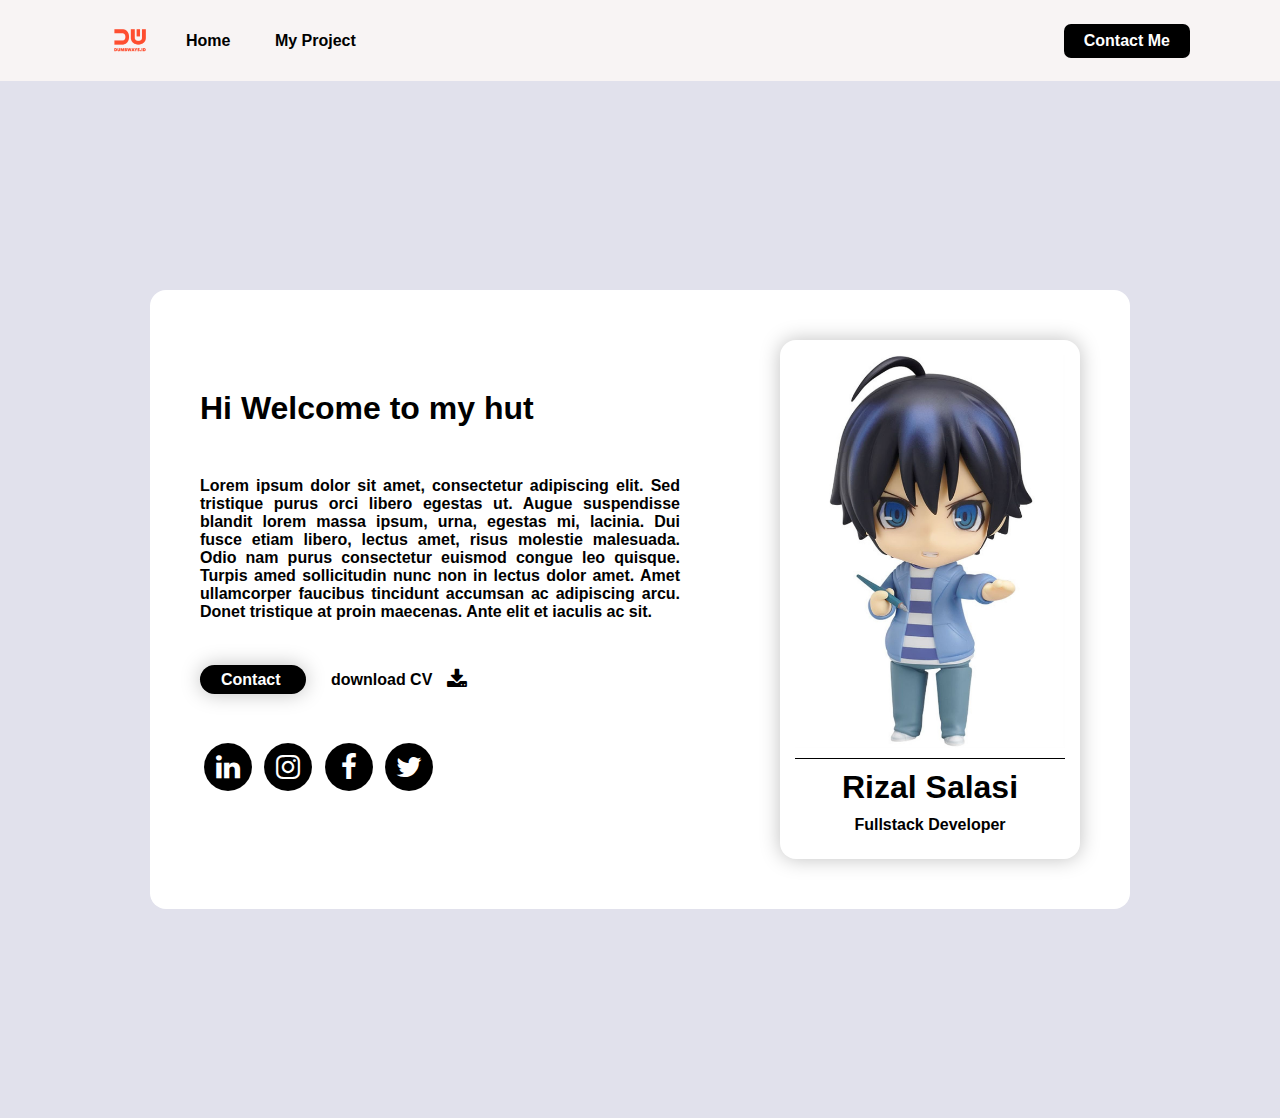
<file: index.html>
<html>
    <head>
        <title>Day 1 - Creating Card</title>
        <link rel="stylesheet" href="https://cdnjs.cloudflare.com/ajax/libs/font-awesome/4.7.0/css/font-awesome.min.css">
        <link rel="stylesheet" href="assets/css/style.css">
    </head>
    <body style="font-weight: bold;">
        <nav>
            <div class="item-left">
                    <a href="index.html" class="imgLogo">
                        <img src="assets/images/logoBrand.png" alt="logoBrand"/>
                    </a>
                <ul>
                    <li>
                        <a href="index.html">Home</a>
                    </li>
                    <li>
                        <a href="#">My Project</a>
                    </li>
                </ul>
            </div>
            <div class="item-right">
                <a href="contact-form.html">Contact Me</a>
            </div>
        </nav>
        <!-- Card Profile -->
        <div class="personal">
            <div class="card">
                <div class="left">
                    <div>
                        <h1 style="text-align: left;">Hi Welcome to my hut </h1>
                        <p>Lorem ipsum dolor sit amet, consectetur adipiscing elit. Sed tristique purus orci libero egestas ut.
                            Augue suspendisse blandit lorem massa ipsum, urna, egestas mi, lacinia. Dui fusce etiam libero,
                            lectus amet, risus molestie malesuada. Odio nam purus consectetur euismod congue leo quisque.
                            Turpis amed sollicitudin nunc non in lectus dolor amet. Amet ullamcorper faucibus tincidunt accumsan
                            ac adipiscing arcu. Donet tristique at proin maecenas. Ante elit et iaculis ac sit.
                        </p>
                    </div>
                    <div class="my-link">
                        <span>
                            <span class="contact">
                                Contact
                            </span>
                            <span class="my-cv">download CV
                                <a href="#">
                                    <i style="color: black; margin-left: 10px;" class="fa fa-download fa-lg"></i>
                                </a>
                            </span>
                        </span>
                    </div>
                    <div>
                        <span class="sosmed-list">
                            <a href="https://www.linkedin.com/in/rizal-salasi-9a8459118/" 
                                class="fa-stack fa-lg fa-fw">
                                <i class="fa fa-circle fa-stack-2x"></i>
                                <i class="fa fa-linkedin fa-stack-1x fa-inverse"></i>
                            </a>
                            <a href="https://www.instagram.com/rizalsalasi/" 
                                class="fa-stack fa-lg fa-fw">
                                <i class="fa fa-circle fa-stack-2x"></i>
                                <i class="fa fa-instagram fa-stack-1x fa-inverse"></i>
                            </a>
                            <a href="https://www.facebook.com/buat.choppa/" 
                                class="fa-stack fa-lg fa-fw">
                                <i class="fa fa-circle fa-stack-2x"></i>
                                <i class="fa fa-facebook fa-stack-1x fa-inverse"></i>
                            </a>
                            <a href="https://twitter.com/SalasiRizal" 
                                class="fa-stack fa-lg fa-fw">
                                <i class="fa fa-circle fa-stack-2x"></i>
                                <i class="fa fa-twitter fa-stack-1x fa-inverse"></i>
                            </a>
                        </span>
                    </div>
                </div>                
                <div class="right">
                    <div class="profile-card">
                        <div class="image">
                            <img src="assets/images/image.jpg" alt="my profile"/>
                        </div>
                        <div class="header">
                            <h1>Rizal Salasi</h1>
                        </div>
                        <div class="content">
                            <p>Fullstack Developer</p>
                        </div>
                    </div>
                </div>
            </div>
        </div>
    </body>
</html>
</file>
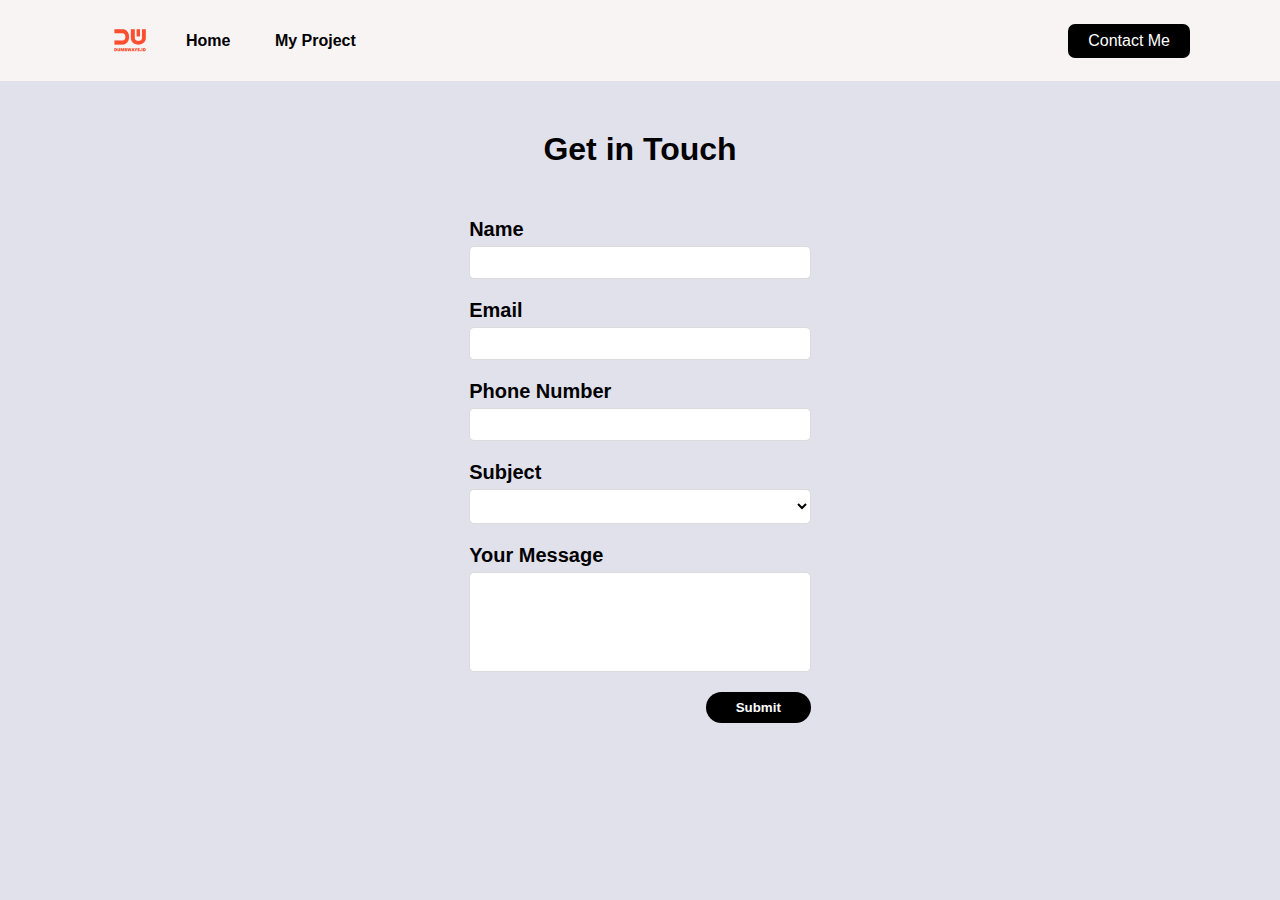
<file: contact-form.html>
<html>
    <head>
        <title>contact-form</title>
        <link rel="stylesheet" href="assets/css/style.css">
    </head>

    <body>
        <nav>
            <div class="item-left">
                    <a href="index.html" class="imgLogo">
                        <img src="assets/images/logoBrand.png" alt="logoBrand"/>
                    </a>
                <ul>
                    <li>
                        <a href="index.html">Home</a>
                    </li>
                    <li>
                        <a href="#">My Project</a>
                    </li>
                </ul>
            </div>
            <div class="item-right">
                <a href="contact-form.html">Contact Me</a>
            </div>
        </nav>
        <center>
            <div class="form-contract">   
                <div class="form-container">
                    <form>
                        <h1>Get in Touch</h1>
                        <div>
                            <label for="name">Name</label>
                            <input type="text"  id="name" />
                        </div>
                        <div>
                            <label for="email">Email</label>
                            <input type="text" id="email"/>
                        </div>
                        <div>
                            <label for="telp">Phone Number</label>
                            <input type="text" id="telp" />
                </div>
                <div>
                    <label for="subject">Subject</label>
                </div>
                <div>
                    <select id="subject">
                        <option></option>
                        <option>Frontend</option>
                        <option>Backend</option>
                        <option>Fullstack</option>
                    </select>
                </div>
                <div>
                    <label for="message">Your Message</label>
                    <textarea id="message"></textarea>
                </div>
                <div class="submitBtn">
                    <button>Submit</button>
                </div>    
            </form>
        </center>   
        </body>
</html>
</file>
<file: assets/css/style.css>
* {
    margin: 0;
    padding: 0;
    font-family: 'Poppins', sans-serif;
    box-sizing: border-box;
}

nav {
    display: flex;
    height: 9vh;
    background-color: #f8f4f4;
}

nav div {
    display: flex;
    align-items: center;
    flex: 50%;

}

img {
    width: 100%;
}

.imgLogo {
    width: 32px;
    margin-left: 24px;
}

nav ul {
    list-style: none;
}

nav ul li {
    display: inline;
    margin-left: 40px;
    font-weight: bold;
}

nav ul li a {
    text-decoration: none;
    color: black;
}

.item-left {
    padding-left: 90px;
}

.item-right {
    display: flex;
    justify-content: flex-end;
    padding-right: 90px;
}

.item-right a {
    text-decoration: none;
    padding: 8px 20px;
    background-color: black;
    color: white;
    border-radius: 7px;
    border: none;
}


/* contact-form */

body {
    background-color: #e1e1ec;
}

h1 {
    text-align: center;
    margin: 50px auto;
}

.form-contract {
    width: 400px;
    display: flex;
    justify-content: center;
    align-items: center;
    padding-bottom: 50px;
    text-align: left;
    
}

input, select, textarea {
    width: 100%;
    padding: 8px;
    background-color: white;
    border: 1px solid #dbdbdb;
    border-radius: 5px;
    margin-top: 5px;
    margin-bottom: 20px;
}

label {
    font-weight: bold;
    font-size: 20px;
}

textarea {
    resize:  none;
    height: 100px;
}


button {  
    background-color: black;
    border: none;
    color: white;
    padding: 8px 30px;
    border-radius: 20px;
    cursor: pointer;
    font-weight: bold;
}

.submitBtn {
    display: flex;
    justify-content: flex-end;
}

/* Profile Card */

.personal {
    height: 93vh;
    display: flex;
    justify-content: center;
    align-items: center;
    margin: 100px;
}

.card {
    display: flex;
    border-radius: 16px;
    background-color: white;
    margin: 100px 50px;
}

.left {
    flex: 60%;
    padding: 50px;
}

.left div p {
    text-align: justify;
}

.right {
    flex: 40%;
    display: flex;
    justify-content: flex-end;
    padding: 50px;
}

.my-link {
    margin: 50px 0;
}
.contact {
    background-color: black;
        width: 100px;
        height: fit-content;
        border-radius: 22px;
        padding: 5px 20px;
        border: 1px solid #00000033;
        box-shadow: 0px 0px 20px #00000040;
        text-align: center;
        color: white;
        
}

.my-cv {
    margin-left: 25px;
}

.sosmed-list a {
    font-size: 28px; background-color: transparent; color: black;
}

.profile-card {
    border: none;
    width: 300px;
    border-radius: 16px;
    padding: 15px 15px 25px 15px;
    box-shadow: 0px 0px 20px #00000040;
    text-align: center;
}

image {
    width: 20%;
}

.header h1  {
    text-align: center;
    border-top: 1px solid black ;
    margin: 10px 0;
    padding-top: 10px;
}
</file>
